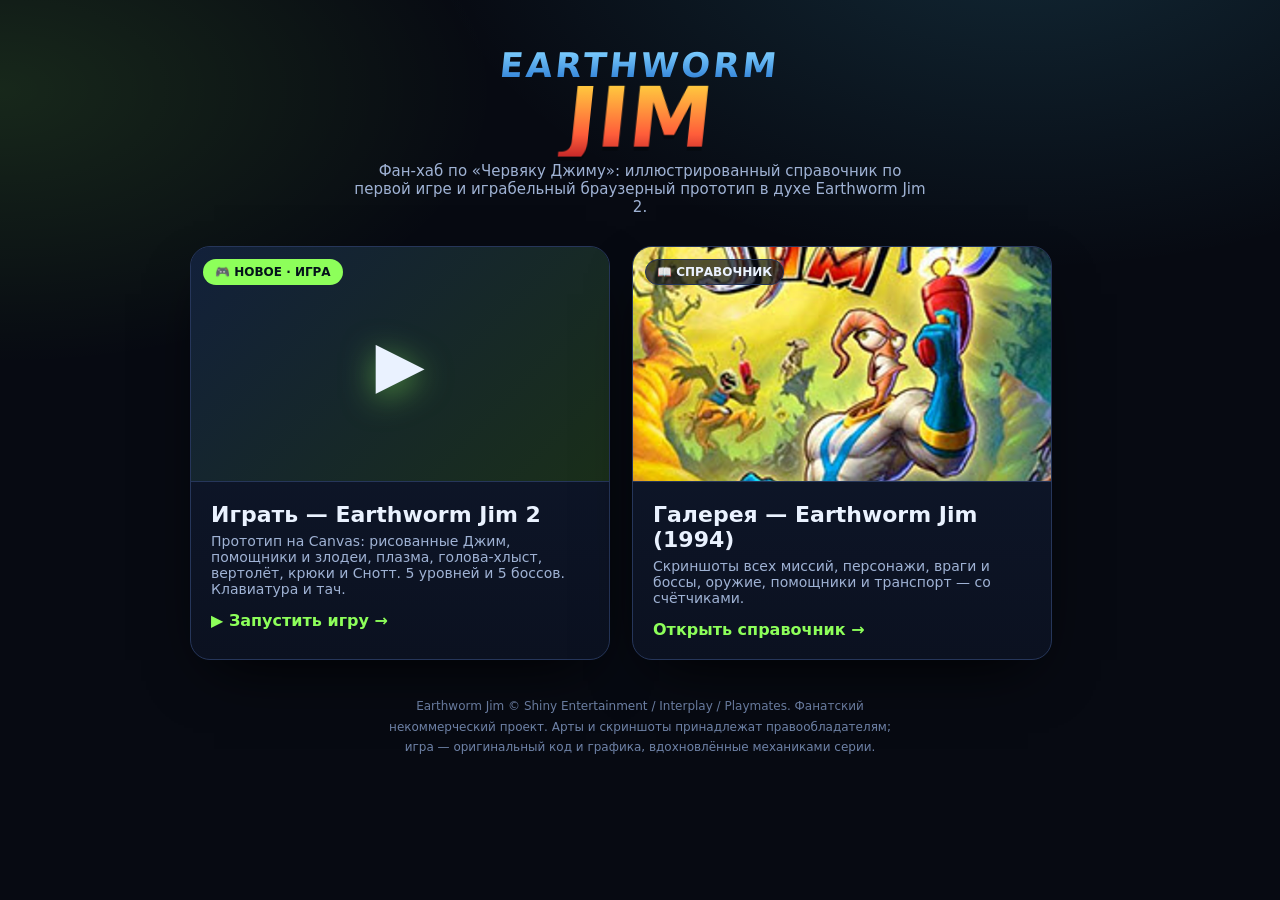
<file: index.html>
<!DOCTYPE html>
<html lang="ru">
<head>
<meta charset="UTF-8">
<meta name="viewport" content="width=device-width, initial-scale=1.0">
<title>Червяк Джим — фан-хаб · справочник + игра</title>
<style>
  :root{--slime:#8dff5a;--blue:#4cc9f0;--red:#ff5e3a;--yellow:#ffd23f;--ink:#eaf2ff;--mut:#9fb2d4;--line:#26365a}
  *{box-sizing:border-box}
  body{margin:0;min-height:100vh;font-family:'Trebuchet MS','Segoe UI',system-ui,sans-serif;color:var(--ink);
    background:radial-gradient(1000px 600px at 80% -10%,rgba(76,201,240,.16),transparent 60%),
               radial-gradient(900px 500px at 0% 10%,rgba(141,255,90,.12),transparent 55%),#070a12;
    display:flex;flex-direction:column;align-items:center;padding:40px 20px}
  .logo{text-align:center;margin:10px 0 6px;line-height:.9}
  .logo .l1{font-size:clamp(20px,4vw,34px);font-weight:900;letter-spacing:3px;transform:skewX(-6deg);
    background:linear-gradient(180deg,#7fd0ff,#2f7fd6);-webkit-background-clip:text;background-clip:text;color:transparent}
  .logo .l2{font-size:clamp(40px,10vw,84px);font-weight:900;transform:skewX(-6deg);
    background:linear-gradient(180deg,#ffd23f,#ff5e3a 70%,#c62828);-webkit-background-clip:text;background-clip:text;color:transparent;
    filter:drop-shadow(0 4px 0 rgba(0,0,0,.35))}
  .sub{color:var(--mut);text-align:center;max-width:60ch;margin:0 0 30px;font-size:15px}
  .cards{display:grid;grid-template-columns:repeat(2,minmax(280px,420px));gap:22px;width:100%;max-width:900px}
  .card{position:relative;display:flex;flex-direction:column;text-decoration:none;color:inherit;overflow:hidden;
    background:linear-gradient(180deg,#101a30,#0b1120);border:1px solid var(--line);border-radius:20px;
    box-shadow:0 24px 60px -24px #000;transition:.18s}
  .card:hover{transform:translateY(-5px);border-color:var(--slime)}
  .card .art{aspect-ratio:16/9;overflow:hidden;position:relative;border-bottom:1px solid var(--line)}
  .card .art img{width:100%;height:100%;object-fit:cover}
  .card .art.game{background:linear-gradient(135deg,#12203a,#1a2f1a);display:grid;place-items:center}
  .card .art.game .play{font-size:64px;filter:drop-shadow(0 6px 16px rgba(141,255,90,.5))}
  .badge{position:absolute;top:12px;left:12px;font-size:12px;font-weight:800;padding:5px 11px;border-radius:999px;
    background:rgba(8,12,22,.7);border:1px solid var(--line)}
  .badge.new{background:var(--slime);color:#04121a;border-color:transparent}
  .card .body{padding:20px}
  .card .body h2{margin:0 0 6px;font-size:22px}
  .card .body p{margin:0;color:var(--mut);font-size:14px}
  .card .go{margin-top:14px;display:inline-flex;align-items:center;gap:8px;font-weight:800;color:var(--slime)}
  .card.play-card .go{color:var(--slime)}
  footer{margin-top:36px;color:#6f83a8;font-size:12px;text-align:center;max-width:70ch;line-height:1.7}
  @media(max-width:720px){.cards{grid-template-columns:1fr}}
</style>
</head>
<body>
  <div class="logo"><div class="l1">EARTHWORM</div><div class="l2">JIM</div></div>
  <p class="sub">Фан-хаб по «Червяку Джиму»: иллюстрированный справочник по первой игре и играбельный браузерный прототип в духе Earthworm Jim 2.</p>
  <div class="cards">
    <a class="card play-card" href="earthworm-jim-2/">
      <div class="art game"><span class="badge new">🎮 НОВОЕ · ИГРА</span><span class="play">▶</span></div>
      <div class="body">
        <h2>Играть — Earthworm Jim 2</h2>
        <p>Прототип на Canvas: рисованные Джим, помощники и злодеи, плазма, голова-хлыст, вертолёт, крюки и Снотт. 5 уровней и 5 боссов. Клавиатура и тач.</p>
        <span class="go">▶ Запустить игру →</span>
      </div>
    </a>
    <a class="card" href="earthworm-jim/">
      <div class="art"><span class="badge">📖 СПРАВОЧНИК</span><img src="earthworm-jim/assets/cover.jpg" alt="Earthworm Jim"></div>
      <div class="body">
        <h2>Галерея — Earthworm Jim (1994)</h2>
        <p>Скриншоты всех миссий, персонажи, враги и боссы, оружие, помощники и транспорт — со счётчиками.</p>
        <span class="go">Открыть справочник →</span>
      </div>
    </a>
  </div>
  <footer>
    Earthworm Jim © Shiny Entertainment / Interplay / Playmates. Фанатский некоммерческий проект. Арты и скриншоты принадлежат правообладателям; игра — оригинальный код и графика, вдохновлённые механиками серии.
  </footer>
</body>
</html>
</file>
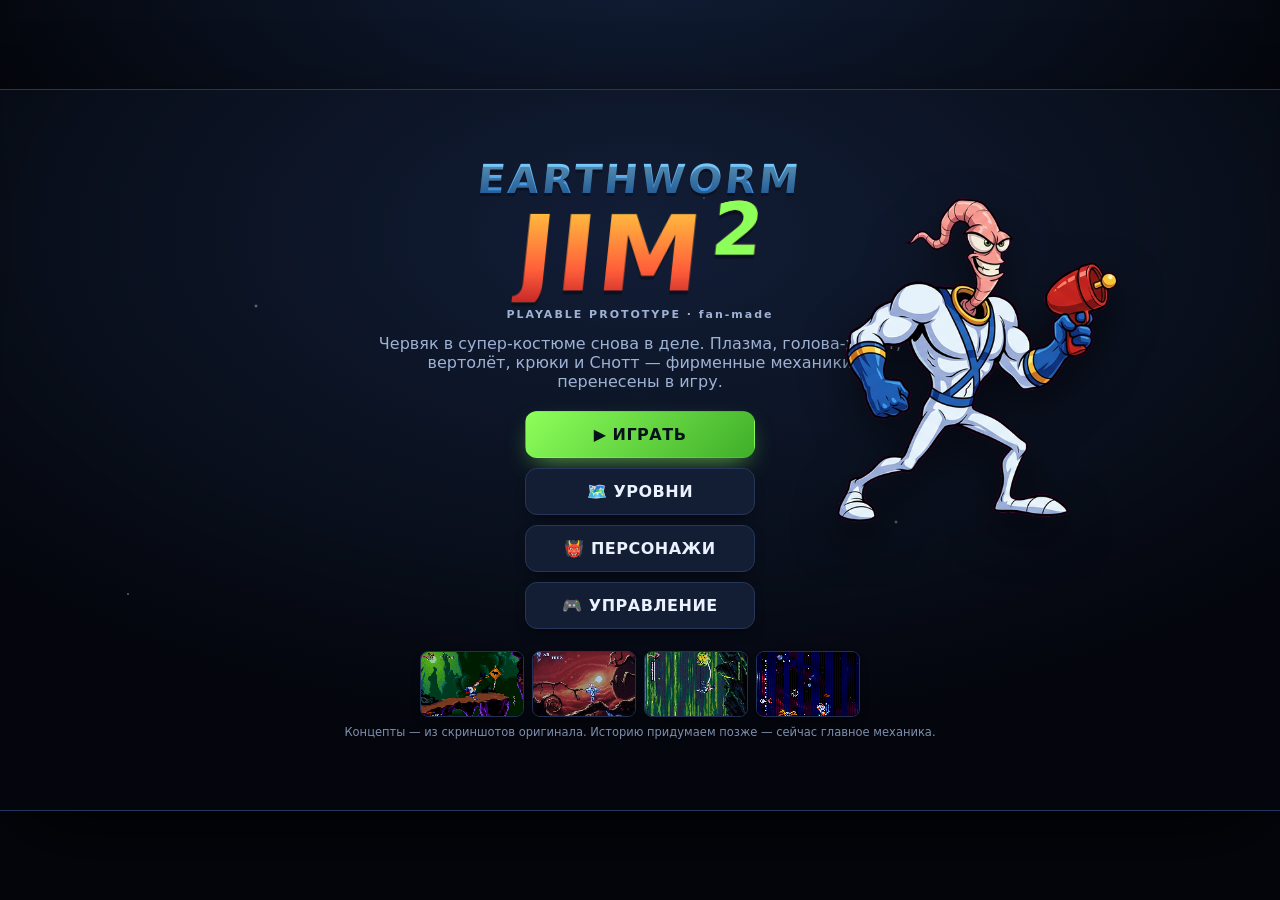
<file: earthworm-jim-2/index.html>
<!DOCTYPE html>
<html lang="ru">
<head>
<meta charset="UTF-8">
<meta name="viewport" content="width=device-width, initial-scale=1.0, maximum-scale=1.0, user-scalable=no">
<title>Earthworm Jim 2 — playable prototype (Червяк Джим 2)</title>
<meta name="description" content="Играбельный браузерный прототип в духе Earthworm Jim 2: плазменный бластер, голова-хлыст, вертолёт, раскачивание на крюках, Снотт и босс Псай-Ворон.">
<link rel="stylesheet" href="style.css">
</head>
<body>
<div id="app">
  <canvas id="game" width="960" height="540"></canvas>

  <!-- ================= HUD ================= -->
  <div id="hud" class="hidden">
    <div class="hud-left">
      <div class="gauge">
        <span class="glabel">❤</span>
        <div class="bar"><i id="healthBar" class="fill health"></i></div>
      </div>
      <div class="gauge">
        <span class="glabel">🔫</span>
        <div class="bar"><i id="ammoBar" class="fill ammo"></i></div>
      </div>
      <div id="chargeWrap" class="charge hidden"><i id="chargeBar"></i></div>
    </div>
    <div class="hud-center">
      <div id="levelName">ANYTHING BUT TANGERINES</div>
      <div id="levelSub">Уровень 1</div>
    </div>
    <div class="hud-right">
      <div class="counter" title="Червячки (очки)"><span>🪱</span><b id="wormCount">0</b></div>
      <div class="counter" title="Жизни"><span>🧑🚀</span><b id="lifeCount">3</b></div>
      <button id="pauseBtn" class="icon-btn" title="Пауза (Esc)">⏸</button>
      <button id="muteBtn" class="icon-btn" title="Звук">🔊</button>
    </div>
  </div>

  <!-- boss bar -->
  <div id="bossBar" class="hidden">
    <div class="boss-name" id="bossName">🐦 PSY-CROW</div>
    <div class="bar boss"><i id="bossFill" class="fill boss"></i></div>
  </div>

  <!-- toast / pickups -->
  <div id="toast" class="toast hidden"></div>

  <!-- ================= TITLE ================= -->
  <div id="titleScreen" class="screen">
    <div class="stars"></div>
    <div class="title-inner">
      <div class="logo">
        <span class="l1">EARTHWORM</span>
        <span class="l2">JIM<b>2</b></span>
        <span class="tag">PLAYABLE PROTOTYPE · fan-made</span>
      </div>
      <p class="lead">Червяк в супер-костюме снова в деле. Плазма, голова-хлыст, вертолёт, крюки и Снотт — фирменные механики перенесены в игру.</p>
      <div class="menu">
        <button class="btn primary" data-action="start">▶ ИГРАТЬ</button>
        <button class="btn" data-action="levels">🗺️ УРОВНИ</button>
        <button class="btn" data-action="roster">👹 ПЕРСОНАЖИ</button>
        <button class="btn" data-action="how">🎮 УПРАВЛЕНИЕ</button>
      </div>
      <img class="title-hero" src="art/sprites/jim.png" alt="Червяк Джим в супер-костюме">
      <div class="concept-strip">
        <img src="concepts/c1.png" alt="concept 1"><img src="concepts/c2.png" alt="concept 2">
        <img src="concepts/c3.png" alt="concept 3"><img src="concepts/c4.png" alt="concept 4">
      </div>
      <p class="tiny">Концепты — из скриншотов оригинала. Историю придумаем позже — сейчас главное механика.</p>
    </div>
  </div>

  <!-- ================= LEVEL SELECT ================= -->
  <div id="levelScreen" class="screen hidden">
    <div class="panel">
      <h2>🗺️ Выбор уровня</h2>
      <div class="level-cards" id="levelCards"></div>
      <button class="btn ghost" data-action="back-title">← Назад</button>
    </div>
  </div>

  <!-- ================= CHARACTER ROSTER ================= -->
  <div id="rosterScreen" class="screen hidden">
    <div class="panel wide">
      <h2>👹 Персонажи и злодеи</h2>
      <p class="roster-lead">Все эти персонажи нарисованы и участвуют в прохождении: Джим и помощники — в уровнях, злодеи — как боссы с собственными атаками.</p>
      <div class="roster-grid">
        <article class="rcard hero"><img src="art/sprites/jim.png" alt="Джим"><h3>Червяк Джим</h3><span class="role">Герой</span><p>Плазма, мега-заряд, голова-хлыст, вертолёт, крюки и Снотт.</p></article>
        <article class="rcard"><img src="art/sprites/peter.png" alt="Питер Паппи"><h3>Питер Паппи</h3><span class="role ally">Помощник · ур. 1</span><p>Бежит рядом и помогает быстрее восстанавливать патроны.</p></article>
        <article class="rcard"><img src="art/sprites/snott.png" alt="Снотт"><h3>Снотт</h3><span class="role ally">Помощник · ур. 2</span><p>Прилипает к слизистым стенам, вытаскивает наверх и работает парашютом.</p></article>
        <article class="rcard villain"><img src="art/sprites/evil-cat.png" alt="Кот Зло"><h3>Evil the Cat</h3><span class="role boss">Босс · ур. 1</span><p>Крадётся, прыгает на Джима и плюётся клубками-снарядами.</p></article>
        <article class="rcard villain"><img src="art/sprites/major-mucus.png" alt="Майор Слизь"><h3>Major Mucus</h3><span class="role boss">Босс · ур. 2</span><p>Парит над ареной, роняет кислоту и призывает летунов.</p></article>
        <article class="rcard villain"><img src="art/sprites/psy-crow.png" alt="Псай-Ворон"><h3>Psy-Crow</h3><span class="role boss">Босс · ур. 3</span><p>Пикирует, зависает и ведёт прицельный огонь из бластера.</p></article>
        <article class="rcard villain"><img src="art/sprites/bob.png" alt="Боб"><h3>Bob the Goldfish</h3><span class="role boss">Босс · ур. 4</span><p>Робо-аквариум шагает по дну и стреляет веером пузырей.</p></article>
        <article class="rcard villain"><img src="art/sprites/queen.png" alt="Королева"><h3>Queen Slug-for-a-Butt</h3><span class="role boss">Финал · ур. 5</span><p>Кислотные веера, призыв воронов и ударная волна по полу.</p></article>
      </div>
      <button class="btn ghost" data-action="back-title">← Назад</button>
    </div>
  </div>

  <!-- ================= HOW TO ================= -->
  <div id="howScreen" class="screen hidden">
    <div class="panel">
      <h2>🎮 Управление</h2>
      <div class="controls-grid">
        <div><kbd>←</kbd><kbd>→</kbd> / <kbd>A</kbd><kbd>D</kbd><span>Бег</span></div>
        <div><kbd>Space</kbd> / <kbd>Z</kbd><span>Прыжок</span></div>
        <div><kbd>Space</kbd> в воздухе (держать)<span>🚁 Вертолёт — медленное падение</span></div>
        <div><kbd>J</kbd> / <kbd>X</kbd><span>🔫 Бластер (держать — мега-заряд)</span></div>
        <div><kbd>K</kbd> / <kbd>C</kbd><span>🪢 Голова-хлыст (у крюка — зацеп и раскачка)</span></div>
        <div><kbd>W</kbd> / <kbd>↑</kbd><span>Вверх: лезть по слизи · целиться вверх</span></div>
        <div><kbd>↓</kbd> / <kbd>S</kbd><span>🟢 Снотт-парашют; у слизи — прилипнуть</span></div>
        <div><kbd>Esc</kbd> / <kbd>P</kbd><span>Пауза</span></div>
      </div>
      <div class="tips">
        <p>🪝 Подпрыгни к <b>крюку</b> и нажми хлыст — Джим зацепится и раскачается. Отпусти хлыст или прыгни, чтобы отлететь.</p>
        <p>🟢 На <b>зелёной слизи</b> держи вниз/в сторону стены — Снотт приклеит Джима; ползи вверх-вниз и отталкивайся прыжком.</p>
        <p>🔫 Держи бластер для <b>мега-плазмы</b> — пробивает врагов насквозь.</p>
      </div>
      <button class="btn ghost" data-action="back-title">← Назад</button>
    </div>
  </div>

  <!-- ================= PAUSE ================= -->
  <div id="pauseScreen" class="screen hidden">
    <div class="panel small">
      <h2>⏸ Пауза</h2>
      <div class="menu">
        <button class="btn primary" data-action="resume">▶ Продолжить</button>
        <button class="btn" data-action="restart">↻ Заново</button>
        <button class="btn ghost" data-action="quit">🏠 В меню</button>
      </div>
    </div>
  </div>

  <!-- ================= WIN ================= -->
  <div id="winScreen" class="screen hidden">
    <div class="panel small center">
      <h2 id="winTitle">✅ Уровень пройден!</h2>
      <p id="winStats"></p>
      <div class="menu">
        <button class="btn primary" data-action="next">Следующий уровень →</button>
        <button class="btn ghost" data-action="quit">🏠 В меню</button>
      </div>
    </div>
  </div>

  <!-- ================= GAME OVER ================= -->
  <div id="overScreen" class="screen hidden">
    <div class="panel small center">
      <h2>💀 Игра окончена</h2>
      <p id="overStats"></p>
      <div class="menu">
        <button class="btn primary" data-action="restart">↻ Ещё раз</button>
        <button class="btn ghost" data-action="quit">🏠 В меню</button>
      </div>
    </div>
  </div>

  <!-- ================= TOUCH CONTROLS ================= -->
  <div id="touch" class="hidden">
    <div class="touch-left">
      <button class="tbtn" data-key="left">◀</button>
      <button class="tbtn" data-key="right">▶</button>
      <button class="tbtn" data-key="down">▼</button>
    </div>
    <div class="touch-right">
      <button class="tbtn whip" data-key="whip">🪢</button>
      <button class="tbtn shoot" data-key="shoot">🔫</button>
      <button class="tbtn jump" data-key="jump">⤴</button>
    </div>
  </div>
</div>

<script src="levels.js"></script>
<script src="game.js"></script>
</body>
</html>
</file>
<file: earthworm-jim-2/style.css>
:root{
  --slime:#8dff5a; --blue:#4cc9f0; --red:#ff5e3a; --yellow:#ffd23f; --purple:#b388ff;
  --ink:#eaf2ff; --mut:#9fb2d4; --bg:#070a12; --panel:#0f1626; --line:#26365a;
  --font:'Trebuchet MS','Segoe UI',system-ui,sans-serif;
}
*{box-sizing:border-box;--tap-highlight-color:transparent}
html,body{margin:0;height:100%;overflow:hidden;background:#04060c;font-family:var(--font);color:var(--ink);user-select:none}
body{display:grid;place-items:center;
  background:radial-gradient(1000px 600px at 50% -10%,#12203a,#04060c 70%)}
.hidden{display:none !important}

#app{position:relative;width:min(100vw,calc(100vh * 16 / 9));aspect-ratio:16/9;max-height:100vh;
  overflow:hidden;background:#05070d;box-shadow:0 0 0 1px var(--line),0 30px 80px -20px #000}
#game{position:absolute;inset:0;width:100%;height:100%;display:block;background:#0a1220}

/* ---------------- HUD ---------------- */
#hud{position:absolute;top:0;left:0;right:0;display:flex;align-items:flex-start;justify-content:space-between;
  gap:10px;padding:12px 14px;pointer-events:none;z-index:10;
  background:linear-gradient(180deg,rgba(4,6,12,.72),transparent)}
#hud .hud-left{display:flex;flex-direction:column;gap:6px;min-width:190px}
.gauge{display:flex;align-items:center;gap:7px}
.glabel{font-size:15px;width:20px;text-align:center;filter:drop-shadow(0 1px 2px #000)}
.bar{width:150px;height:13px;border-radius:8px;background:#0a1220;border:1px solid var(--line);overflow:hidden;box-shadow:inset 0 1px 3px #000}
.fill{display:block;height:100%;width:100%;border-radius:7px;transition:width .12s linear}
.fill.health{background:linear-gradient(90deg,#ff4d6d,#ff8a5c)}
.fill.ammo{background:linear-gradient(90deg,#4cc9f0,#8dff5a)}
.charge{width:150px;height:6px;margin-left:27px;border-radius:6px;background:#0a1220;border:1px solid var(--line);overflow:hidden}
.charge i{display:block;height:100%;width:0;background:linear-gradient(90deg,var(--yellow),var(--red))}
.hud-center{text-align:center;flex:1}
#levelName{font-weight:800;letter-spacing:1px;font-size:clamp(12px,2vw,17px);text-shadow:0 2px 6px #000;color:#fff}
#levelSub{font-size:11px;color:var(--slime);font-weight:700;letter-spacing:1px}
.hud-right{display:flex;align-items:center;gap:10px;pointer-events:auto}
.counter{display:flex;align-items:center;gap:5px;font-weight:800;font-size:16px;background:rgba(8,12,22,.6);
  border:1px solid var(--line);padding:5px 10px;border-radius:10px}
.counter span{font-size:15px}
.icon-btn{pointer-events:auto;cursor:pointer;font-size:15px;width:34px;height:34px;border-radius:10px;
  background:rgba(8,12,22,.7);border:1px solid var(--line);color:var(--ink)}
.icon-btn:hover{border-color:var(--slime)}

/* boss bar */
#bossBar{position:absolute;left:50%;transform:translateX(-50%);bottom:16px;width:min(560px,80%);z-index:10;text-align:center}
.boss-name{font-weight:900;letter-spacing:2px;color:var(--red);text-shadow:0 2px 6px #000;margin-bottom:5px;font-size:14px}
.bar.boss{width:100%;height:16px}
.fill.boss{background:linear-gradient(90deg,#ff2d55,#ff8a5c,#ffd23f)}

/* toast */
.toast{position:absolute;left:50%;top:64px;transform:translateX(-50%);z-index:11;
  background:rgba(8,12,22,.85);border:1px solid var(--slime);color:var(--slime);font-weight:800;
  padding:8px 16px;border-radius:12px;font-size:14px;box-shadow:0 8px 24px -8px #000;animation:pop .25s ease}
@keyframes pop{from{transform:translateX(-50%) scale(.8);opacity:0}to{transform:translateX(-50%) scale(1);opacity:1}}

/* ---------------- SCREENS ---------------- */
.screen{position:absolute;inset:0;z-index:20;display:flex;align-items:center;justify-content:center;padding:20px;
  background:radial-gradient(900px 500px at 50% 20%,rgba(20,32,58,.9),rgba(4,6,12,.96));backdrop-filter:blur(3px);overflow:auto}
.screen .stars{position:absolute;inset:0;background-image:
  radial-gradient(2px 2px at 20% 30%,#fff,transparent),radial-gradient(2px 2px at 70% 60%,#cfe,transparent),
  radial-gradient(1px 1px at 40% 80%,#fff,transparent),radial-gradient(2px 2px at 85% 25%,#adf,transparent),
  radial-gradient(1px 1px at 55% 15%,#fff,transparent),radial-gradient(1.5px 1.5px at 10% 70%,#fff,transparent);
  opacity:.5;animation:tw 4s ease-in-out infinite alternate}
@keyframes tw{to{opacity:.85}}
.title-inner{position:relative;text-align:center;max-width:640px}
.logo{display:flex;flex-direction:column;align-items:center;line-height:.9;margin-bottom:14px}
.logo .l1{font-size:clamp(22px,5vw,40px);font-weight:900;letter-spacing:3px;
  background:linear-gradient(180deg,#7fd0ff,#2f7fd6);-webkit-background-clip:text;background-clip:text;color:transparent;
  text-shadow:0 3px 0 rgba(0,0,0,.3);transform:skewX(-6deg)}
.logo .l2{font-size:clamp(46px,12vw,104px);font-weight:900;letter-spacing:2px;transform:skewX(-6deg);
  background:linear-gradient(180deg,#ffd23f,#ff5e3a 70%,#c62828);-webkit-background-clip:text;background-clip:text;color:transparent;
  filter:drop-shadow(0 4px 0 rgba(0,0,0,.35))}
.logo .l2 b{color:var(--slime);-webkit-text-fill-color:var(--slime);margin-left:6px;font-size:.7em;vertical-align:super}
.logo .tag{margin-top:8px;font-size:11px;letter-spacing:2px;color:var(--mut);font-weight:700}
.lead{color:var(--mut);font-size:clamp(13px,2.4vw,16px);max-width:52ch;margin:0 auto 20px}
.menu{display:flex;flex-direction:column;gap:10px;align-items:center;margin:0 auto}
.btn{cursor:pointer;font-family:var(--font);font-weight:800;font-size:16px;letter-spacing:.5px;
  padding:13px 26px;border-radius:12px;border:1px solid var(--line);background:#131d33;color:var(--ink);
  min-width:230px;transition:.14s;box-shadow:0 6px 16px -8px #000}
.btn:hover{transform:translateY(-2px);border-color:var(--blue)}
.btn:active{transform:translateY(0)}
.btn.primary{background:linear-gradient(135deg,var(--slime),#3fae2a);color:#04121a;border-color:transparent;
  box-shadow:0 10px 26px -10px rgba(141,255,90,.7)}
.btn.ghost{background:transparent}
.concept-strip{display:flex;gap:8px;justify-content:center;margin:22px 0 8px;flex-wrap:wrap}
.concept-strip img{width:104px;height:66px;object-fit:cover;border-radius:8px;border:1px solid var(--line);
  image-rendering:pixelated;opacity:.9;box-shadow:0 6px 16px -8px #000}
.tiny{font-size:11.5px;color:var(--mut);opacity:.8;margin:6px 0 0}

/* panels */
.panel{position:relative;background:linear-gradient(180deg,#101a30,#0b1120);border:1px solid var(--line);
  border-radius:20px;padding:26px;max-width:760px;width:100%;box-shadow:0 30px 80px -20px #000}
.panel.small{max-width:420px}
.panel.center{text-align:center}
.panel h2{margin:0 0 18px;font-size:24px;font-weight:900;text-align:center}
.panel .btn{width:100%;margin-top:10px}
.panel .menu{margin-top:6px}

/* level cards */
.level-cards{display:grid;grid-template-columns:repeat(3,1fr);gap:14px;margin-bottom:18px}
.lcard{cursor:pointer;background:#0c1424;border:1px solid var(--line);border-radius:14px;overflow:hidden;transition:.15s;text-align:left}
.lcard:hover{transform:translateY(-3px);border-color:var(--slime)}
.lcard.locked{opacity:.5;cursor:not-allowed}
.lcard .thumb{aspect-ratio:16/10;overflow:hidden;position:relative;border-bottom:1px solid var(--line)}
.lcard .thumb img{width:100%;height:100%;object-fit:cover;image-rendering:pixelated}
.lcard .thumb .no{position:absolute;top:8px;left:8px;background:var(--slime);color:#04121a;font-weight:900;
  width:26px;height:26px;border-radius:8px;display:grid;place-items:center;font-size:14px}
.lcard .body{padding:12px}
.lcard .body h3{margin:0 0 3px;font-size:15px}
.lcard .body p{margin:0;font-size:12px;color:var(--mut)}
.lcard .body .mech{margin-top:8px;font-size:11px;color:var(--blue)}

/* controls grid */
.controls-grid{display:grid;grid-template-columns:1fr 1fr;gap:10px 20px;margin-bottom:16px}
.controls-grid>div{display:flex;align-items:center;gap:8px;font-size:13px;color:var(--mut);flex-wrap:wrap}
.controls-grid span{color:var(--ink);font-weight:600}
kbd{background:#1b2740;border:1px solid var(--line);border-bottom-width:2px;border-radius:6px;padding:2px 7px;
  font-family:var(--font);font-size:12px;font-weight:700;color:#fff}
.tips{background:rgba(76,201,240,.06);border:1px solid rgba(76,201,240,.25);border-radius:12px;padding:12px 16px;margin-bottom:16px}
.tips p{margin:6px 0;font-size:13px;color:var(--mut)}
.tips b{color:var(--ink)}

/* ---------------- TOUCH ---------------- */
#touch{position:absolute;inset:0;z-index:15;pointer-events:none}
.touch-left{position:absolute;left:14px;bottom:16px;display:flex;gap:10px;align-items:flex-end}
.touch-right{position:absolute;right:14px;bottom:16px;display:flex;gap:10px;align-items:flex-end}
.tbtn{pointer-events:auto;width:60px;height:60px;border-radius:50%;border:2px solid rgba(255,255,255,.25);
  background:rgba(10,16,28,.55);color:#fff;font-size:22px;font-weight:900;backdrop-filter:blur(4px);touch-action:none}
.tbtn:active{background:rgba(141,255,90,.35);border-color:var(--slime)}
.tbtn.jump{width:74px;height:74px;font-size:26px;background:rgba(141,255,90,.22)}
.tbtn.shoot{background:rgba(76,201,240,.22)}
.tbtn.whip{background:rgba(255,210,63,.22)}

@media(max-width:760px){
  .level-cards{grid-template-columns:1fr}
  .controls-grid{grid-template-columns:1fr}
  #hud .hud-left{min-width:130px}
  .bar{width:104px}
  .charge{width:104px}
  .counter{font-size:14px;padding:4px 8px}
}
@media(hover:hover) and (pointer:fine){ #touch{display:none !important} }

/* ---------------- CHARACTER ART / ROSTER ---------------- */
.title-hero{position:absolute;right:-185px;top:34px;height:330px;width:auto;pointer-events:none;
  filter:drop-shadow(0 18px 22px rgba(0,0,0,.55));animation:heroBob 3.2s ease-in-out infinite}
@keyframes heroBob{0%,100%{transform:translateY(0) rotate(-1deg)}50%{transform:translateY(-10px) rotate(1deg)}}
.panel.wide{max-width:920px}
.roster-lead{text-align:center;color:var(--mut);font-size:13px;margin:-8px 0 18px}
.roster-grid{display:grid;grid-template-columns:repeat(4,1fr);gap:12px}
.rcard{background:rgba(10,16,30,.72);border:1px solid var(--line);border-radius:14px;padding:12px;text-align:center;
  display:flex;flex-direction:column;align-items:center;gap:6px}
.rcard img{height:118px;width:100%;object-fit:contain;filter:drop-shadow(0 8px 10px rgba(0,0,0,.45))}
.rcard h3{margin:2px 0 0;font-size:13.5px;font-weight:900;color:var(--ink)}
.rcard p{margin:0;font-size:11.5px;line-height:1.35;color:var(--mut)}
.rcard .role{font-size:10px;font-weight:800;letter-spacing:.6px;text-transform:uppercase;color:#04121a;
  background:var(--slime);border-radius:999px;padding:2px 8px}
.rcard .role.ally{background:var(--blue);color:#fff}
.rcard .role.boss{background:#ff9e3d;color:#2a0d00}
.rcard.villain{border-color:rgba(255,94,58,.45)}
.rcard.hero{border-color:rgba(141,255,90,.55)}
@media(max-width:1120px){.title-hero{display:none}}
@media(max-width:860px){.roster-grid{grid-template-columns:repeat(2,1fr)}}
@media(max-width:480px){.roster-grid{grid-template-columns:1fr}.rcard img{height:140px}}
</file>
